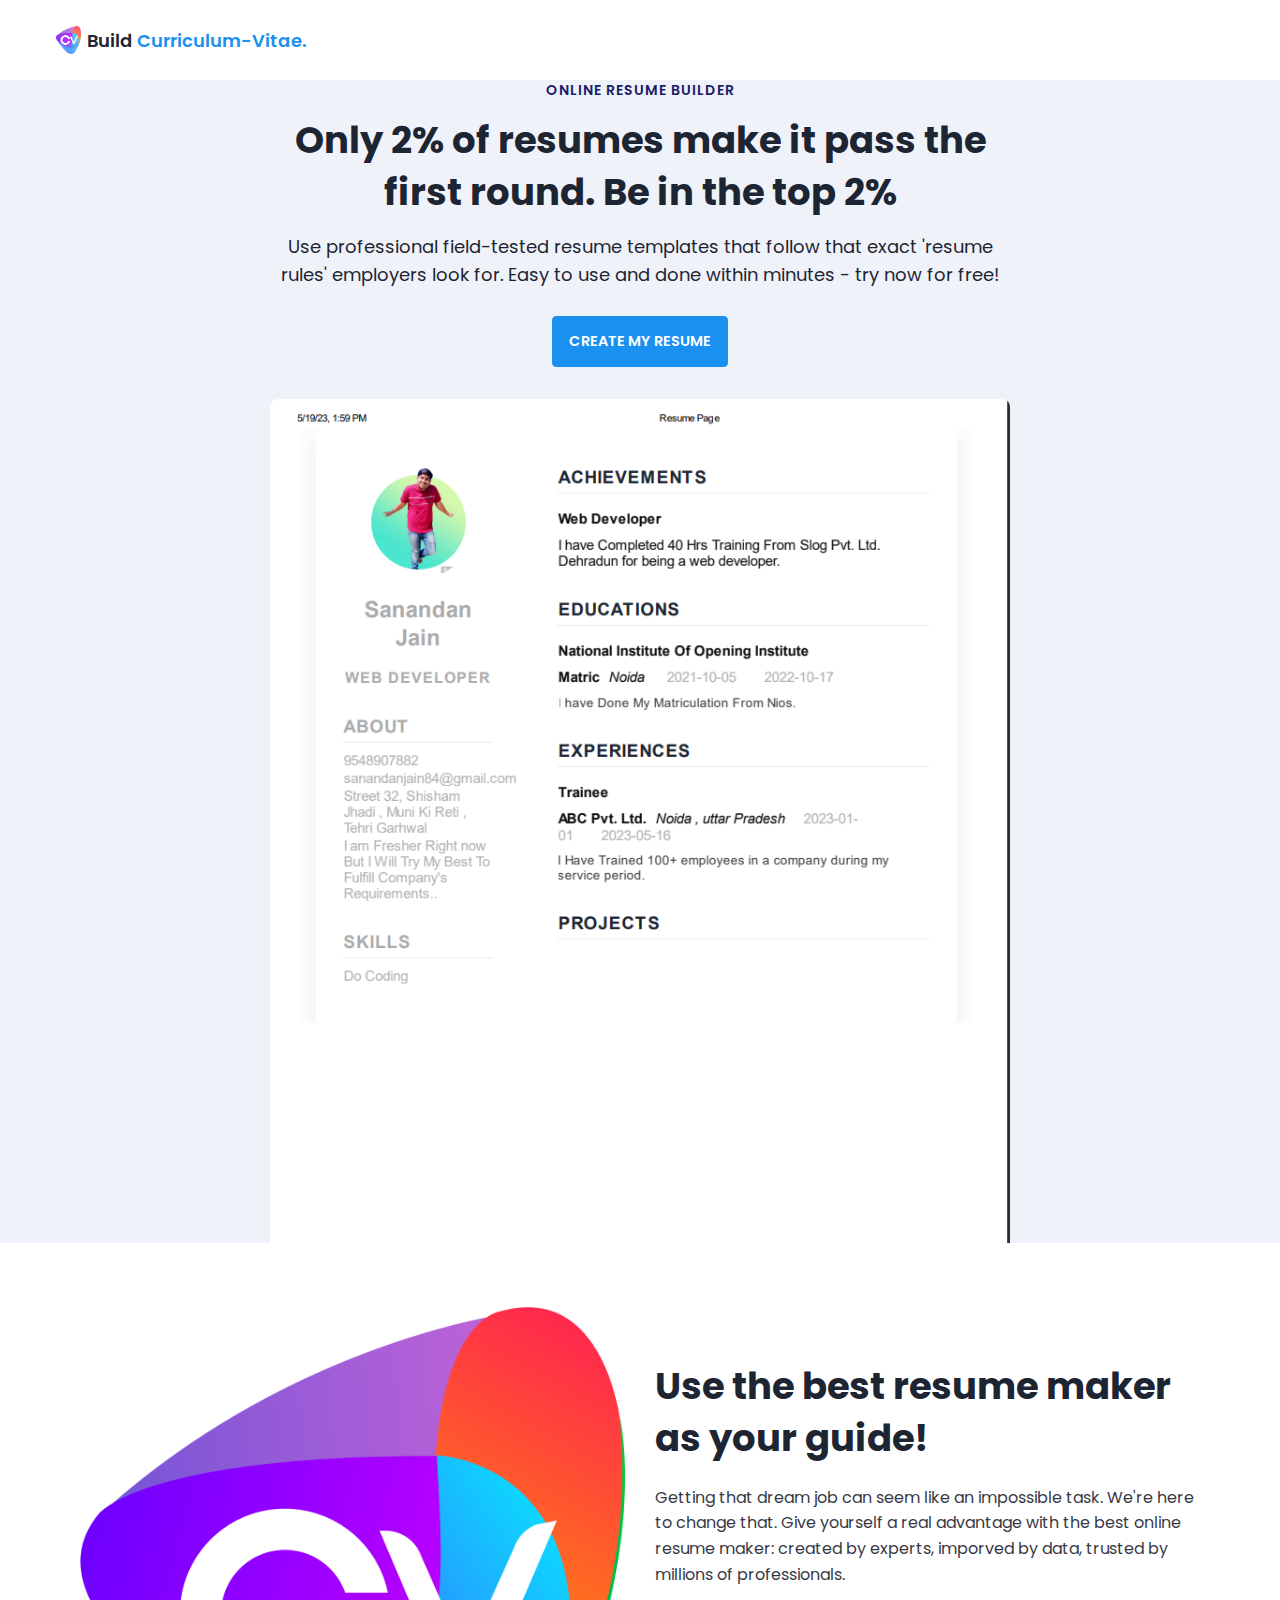
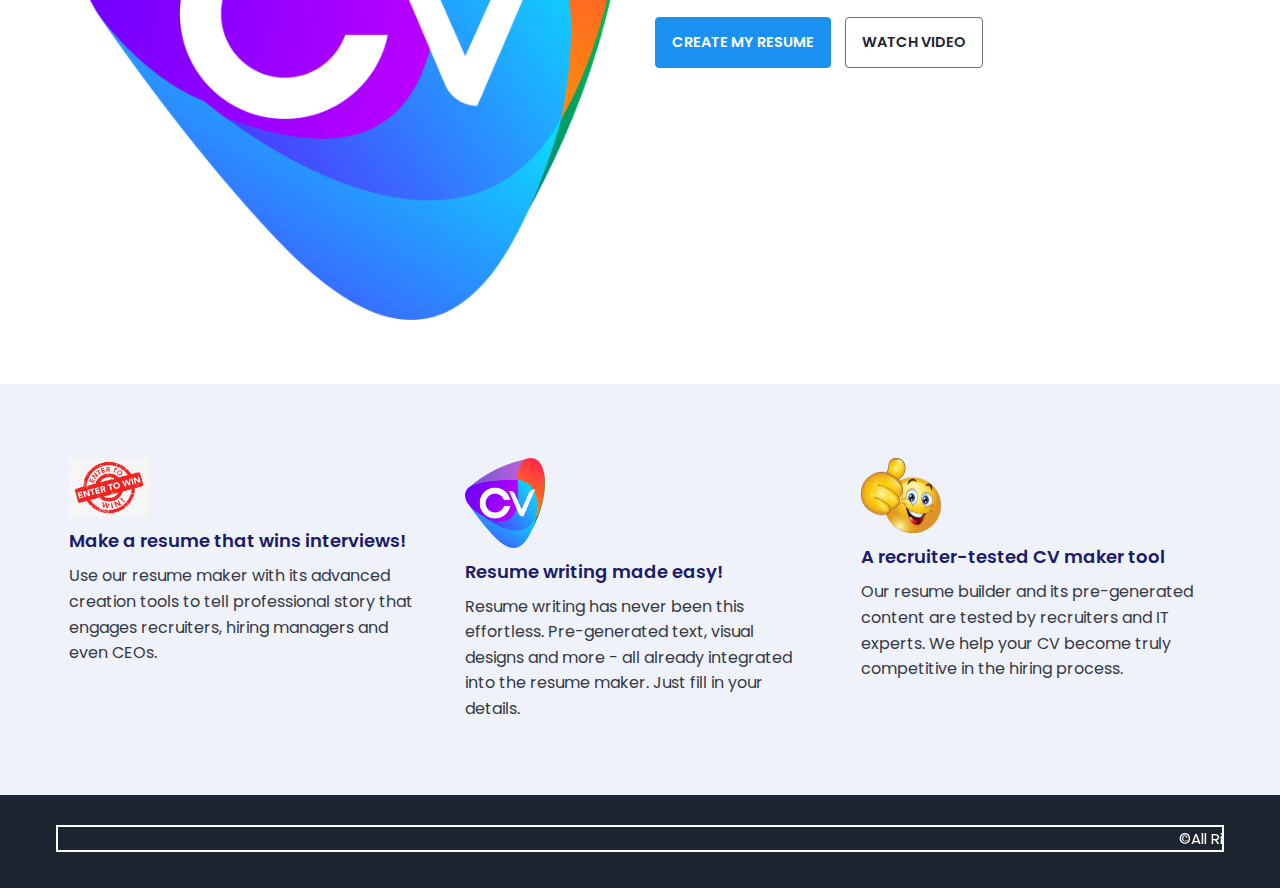
<file: SHADOWHAWK/slog pro/index.html>
<!DOCTYPE html>

    <head>
        <meta charset="utf-8">
        <meta http-equiv="X-UA-Compatible" content="IE=edge">
        <title>Home Page</title>
        <meta name="description" content="cv builder website">
        <meta name="viewport" content="width=device-width, initial-scale=1">
        <link rel="stylesheet" href="main.css">
        <link rel="icon" href="logo.png">
    </head>
    <body>

        <nav class = "navbar bg-white">
            <div class="container">
                <div class = "navbar-content">
                    <div class = "brand-and-toggler">
                        <a href = "index.html" class = "navbar-brand">
                            <img src = "logo.png" alt = "" class = "navbar-brand-icon">
                            <span class = "navbar-brand-text">Build <span>Curriculum-Vitae.</span>
                        </a>
                        </div>
                </div>
            </div>
        </nav>

        <header class = "header bg-bright" id = "header">
            <div class = "container">
                <div class = "header-content text-center">
                    <h6 class = "text-uppercase text-blue-dark fs-14 fw-6 ls-1">online resume builder</h6>
                    <h1 class = "lg-title">Only 2% of resumes make it pass the first round. Be in the top 2%</h1>
                    <p class = "text-dark fs-18">Use professional field-tested resume templates that follow that exact 'resume rules' employers look for. Easy to use and done within minutes - try now for free!</p>
                    <a href = "resume.html" class = "btn btn-primary text-uppercase">create my resume</a>
                    <img src = "resume.png">
                </div>
            </div>
        </header>

        <div class="section-one">
            <div class="container">
                <div class = "section-one-content">
                    <div class="section-one-l">
                        <img src = "logo.png">
                    </div>
                    <div class = "section-one-r text-center">
                        <h2 class = "lg-title">Use the best resume maker as your guide!</h2>
                        <p class = "text">Getting that dream job can seem like an impossible task. We're here to change that. Give yourself a real advantage with the best online resume maker: created by experts, imporved by data, trusted by millions of professionals.</p>
                        <div class = "btn-group">
                            <a href = "resume.html" class = "btn btn-primary text-uppercase">create my resume</a>
                            <a href = "video.html" class = "btn btn-secondary text-uppercase">watch video</a>
                        </div>
                    </div>
                </div>
            </div>
        </div>

        <div class = "section-two bg-bright">
            <div class="container">
                <div class="section-two-content">
                    <div class = "section-items">
                        <div class = "section-item">
                            <div class = "section-item-icon">
                                <img src = "win.png" alt = "">
                            </div>
                            <h5 class = "section-item-title">Make a resume that wins interviews!</h5>
                            <p class = "text">Use our resume maker with its advanced creation tools to tell professional story that engages recruiters, hiring managers and even CEOs.</p>
                        </div>

                        <div class = "section-item">
                            <div class = "section-item-icon">
                                <img src = "logo.png" alt = "">
                            </div>
                            <h5 class = "section-item-title">Resume writing made easy!</h5>
                            <p class = "text">Resume writing has never been this effortless. Pre-generated text, visual designs and more - all already integrated into the resume maker. Just fill in your details.</p>
                        </div>

                        <div class = "section-item">
                            <div class = "section-item-icon">
                                <img src = "great.png" alt = "">
                            </div>
                            <h5 class = "section-item-title">A recruiter-tested CV maker tool</h5>
                            <p class = "text">Our resume builder and its pre-generated content are tested by recruiters and IT experts. We help your CV become truly competitive in the hiring process.</p>
                        </div>
                    </div>
                </div>
            </div>
        </div>

        <footer class = "footer bg-dark">
            <div class="container">
                <div class = "footer-content text-center">
                    <p class="fs-15"><marquee style="border:2px solid white;color: white;">&copy;All Rights Reserve under Shadow Hawk Group [Sanandan , Ajay ,Rajkumar , Anant]</marquee>
                    </div>
            </div>
        </footer>
        
    </body>
</html>
</file>
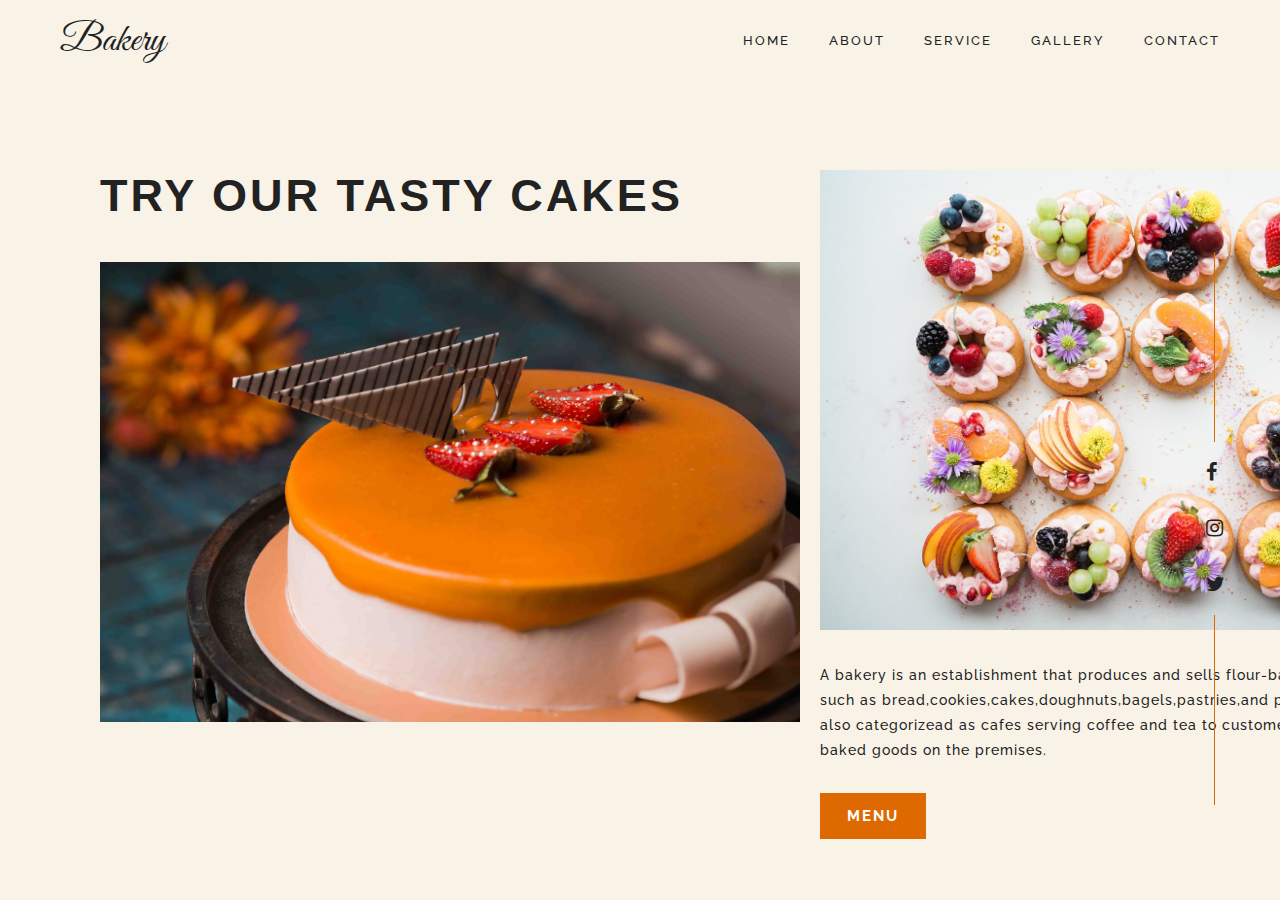
<file: THUNDERBOLT/Slog-Project-Cake-Website/Html forlder/index.html>
<!DOCTYPE html>
<html lang="en">
<head>
  <meta charset="UTF-8">
  <meta name="viewport" content="width=device-width, initial-scale=1.0">
  <title>Bakery</title>
  <link rel="stylesheet" href="/THUNDERBOLT/Slog-Project-Cake-Website/mycss/style.css">
  <link href='https://fonts.googleapis.com/css?family=Raleway' rel='stylesheet'>
  <link href='http://fonts.googleapis.com/css?family=Great+Vibes' rel='stylesheet' type='text/css'>
</head>
<body>
  
 
  
  <nav class="navbar">
    <div class="inner-width">
      
      <a href="index.html" class="logo">Bakery</a>
      <div class="navbar-menu">
        <a href="index.html">home</a>
        <a href="about.html">about</a>
        <a href="Service.html">Service</a>
        <a href="gallery.html">gallery</a>
        <a href="Contact.html">contact</a>
      </div>
    </div>
  </nav>
  <section id="home">
    <div class="content1">
      <div class="title">
        <h1>try our tasty cakes</h1>
      </div>
      <div class="image"></div>
    </div>
    <div class="content2">
      <div class="image"></div>
      <div class="title">
        <p> A bakery is an establishment that produces and sells flour-based food baked in an oven such as 
            bread,cookies,cakes,doughnuts,bagels,pastries,and pies. Some retail bakeries are also categorizead 
            as cafes serving coffee and tea to customers who wish to consume the baked goods on the premises. </p>
       <a href="menu.html"> <button>Menu</button></a>
      </div>
    </div>

    

    <div class="social-container">
      <ul class="social-icons">
        <li><a href="https://www.facebook.com/"><i class="fa fa-facebook-f"></i></a></li>
        <li><a href="https://www.instagram.com/"><i class="fa fa-instagram"></i></a></li>
        <li><a href=""><i class="fa fa-twitter"></i></a></li>
      </ul>
    </div>
  </section>
</body>
</html>
</file>
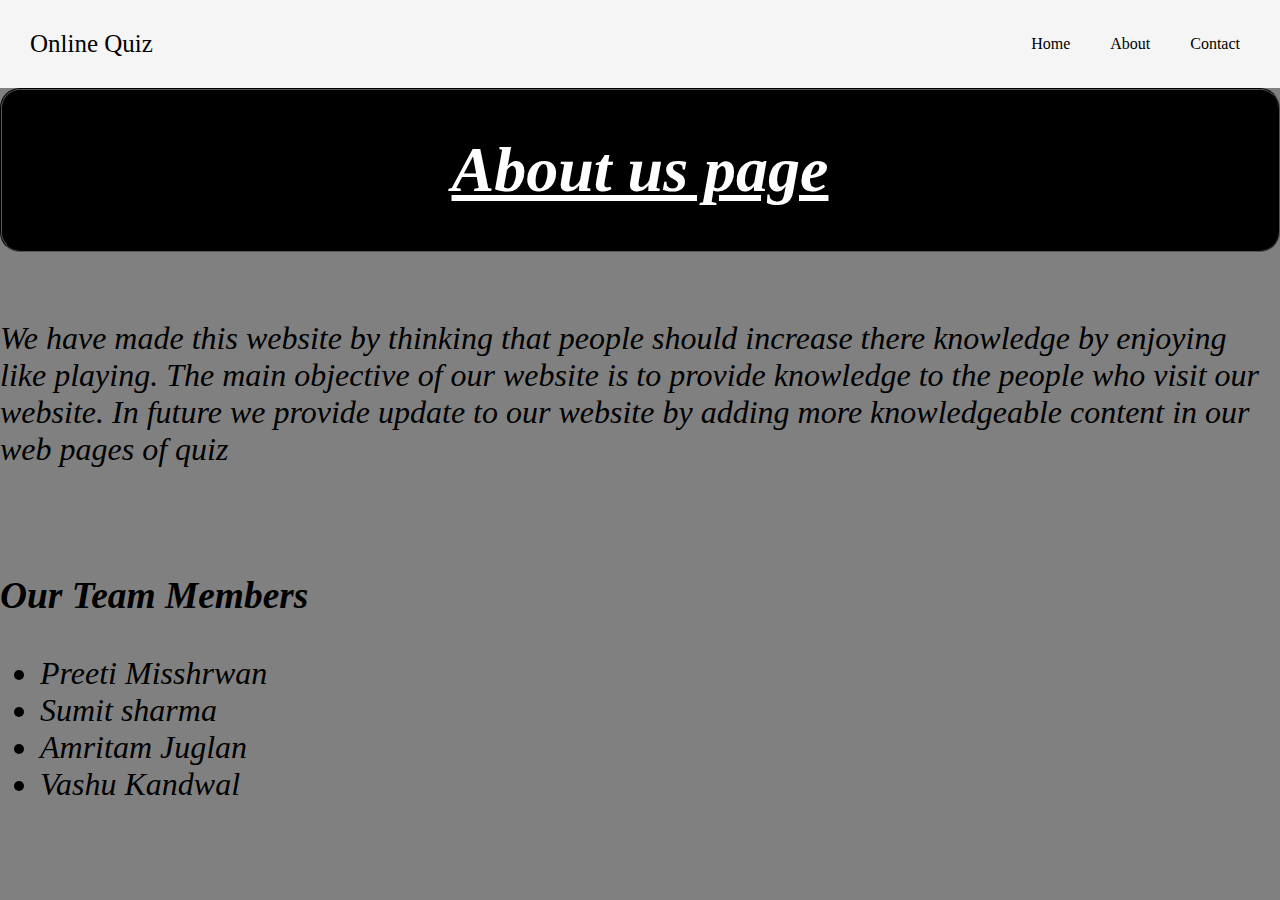
<file: LIGHTING LEGEND/about.html>
<!DOCTYPE html>
<html lang="en">
  <head>
    <meta charset="UTF-8">
    <meta name="viewport" content="width=device-width, initial-scale=1.0">
    <title>Awesome Quiz by Team Lightning legends</title>
  
    <link rel="stylesheet" href="about.css">
    <link rel="stylesheet" href="nav.css">

    <!-- FontAweome CDN Link for Icons -->
    <link rel="stylesheet" href="https://cdnjs.cloudflare.com/ajax/libs/font-awesome/5.15.3/css/all.min.css"/>
</head>
<body>
    
    <header class="header">
        <a href="index.html" class="logo">Online Quiz</a>
        
        <nav class="nav-items">
          
          <a href="index.html">Home</a>
          <a href="about.html">About</a>
          <a href="contact.html">Contact</a>
          
        </nav>
      </header> 
      


  <div class="about"><u>
      <h1>About us page</h1>
    </u></div><br><br>


  <div class="para">
    <p>We have made this website by thinking that people should increase there knowledge by enjoying like playing. The
      main objective of our website is to provide knowledge to the people who visit our website. In future we provide
      update to our website by adding more knowledgeable content in our web pages of quiz </p>
  </div>
  <div class="container"><br>

    <h3> Our Team Members</h3>
    <ul class="star">
      <li>Preeti Misshrwan</li>
      <li>Sumit sharma </li>
      <li>Amritam Juglan</li>
      <li>Vashu Kandwal</li>

    </ul>
  </div>


</body>

</html>
</file>
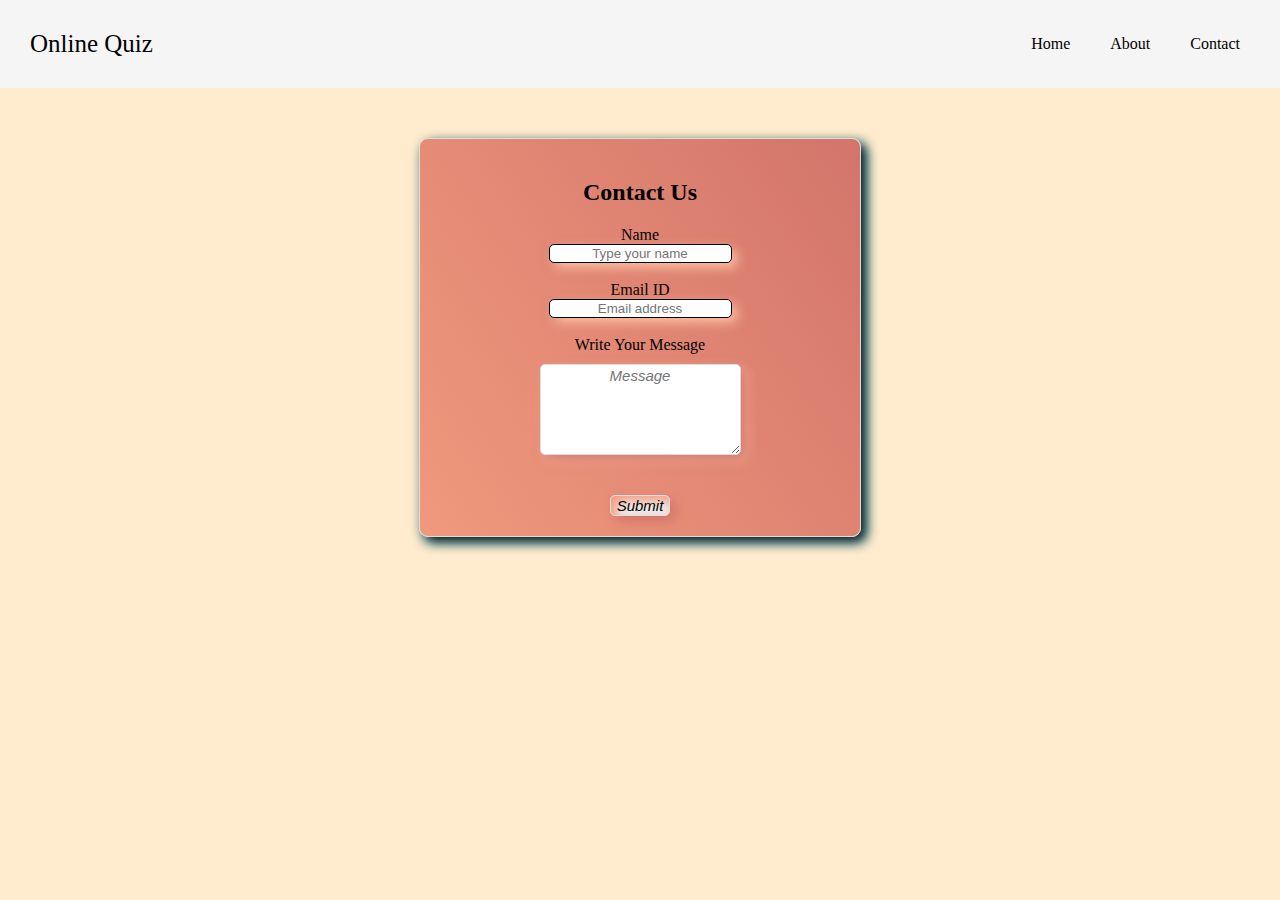
<file: LIGHTING LEGEND/contact.html>
<!DOCTYPE html>
<html lang="en">

<head>
    <meta charset="UTF-8">
    <meta http-equiv="X-UA-Compatible" content="IE=edge">
    <meta name="viewport" content="width=device-width, initial-scale=1.0">
    <title>MyMusic | Contact Us</title>
    <link rel="icon" href="./images/01ChCTMYX8njQl9apZ5oyRi-1.png">
    <link rel="stylesheet" href="nav.css">
    <link rel="stylesheet" href="contact.css">
    <link rel="stylesheet" href="https://cdn.jsdelivr.net/npm/bootstrap@4.6.2/dist/css/bootstrap.min.css"
        integrity="sha384-xOolHFLEh07PJGoPkLv1IbcEPTNtaed2xpHsD9ESMhqIYd0nLMwNLD69Npy4HI+N" crossorigin="anonymous">
    <!-- link java script -->
    <script src="https://cdn.jsdelivr.net/npm/jquery@3.5.1/dist/jquery.slim.min.js"
        integrity="sha384-DfXdz2htPH0lsSSs5nCTpuj/zy4C+OGpamoFVy38MVBnE+IbbVYUew+OrCXaRkfj"
        crossorigin="anonymous"></script>
    <script src="https://cdn.jsdelivr.net/npm/bootstrap@4.6.2/dist/js/bootstrap.bundle.min.js"
        integrity="sha384-Fy6S3B9q64WdZWQUiU+q4/2Lc9npb8tCaSX9FK7E8HnRr0Jz8D6OP9dO5Vg3Q9ct"
        crossorigin="anonymous"></script>
</head>

<body style="background-color: blanchedalmond;">
    <header class="header">
        <a href="index.html" class="logo">Online Quiz</a>
        
        <nav class="nav-items">
          
          <a href="index.html">Home</a>
          <a href="about.html">About</a>
          <a href="contact.html">Contact</a>
          
        </nav>
      </header> 

    <section>
        <form>
            <center>
                <h2>Contact Us</h2>
            </center>
            <lable for="name">Name</lable>
            <div>
                <input type="text" name="myName" placeholder="Type your name" id="name" required>
            </div>
            <br>
            <lable for="email">Email ID</lable>
            <div>
                <input type="email" placeholder="Email address" name="my email" id="email" required>
            </div><br>
            <div>
                Write Your Message<br>
                <textarea name=" mytext" placeholder="Message" col="45" rows="5" id="message"></textarea>
            </div>
            <br>
            <br>
            <div>
                <button type="submit">Submit</button>
            </div>
        </form>
    </section>

</body>

</html>
</file>
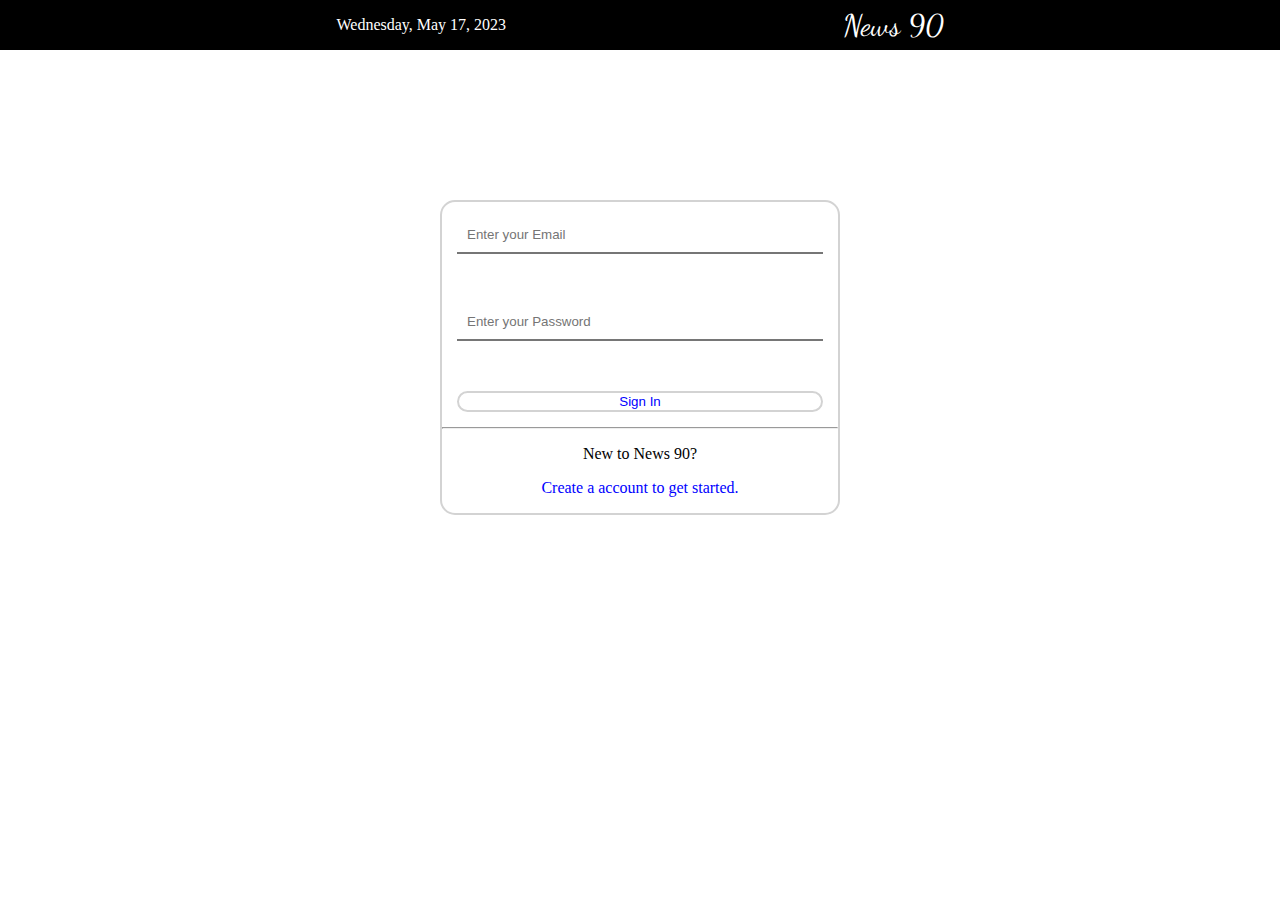
<file: FIRESTORM/slog_Project/sign_in.html>
<!DOCTYPE html>
<html lang="en">

<head>
    <meta charset="UTF-8">
    <meta http-equiv="X-UA-Compatible" content="IE=edge">
    <meta name="viewport" content="width=device-width, initial-scale=1.0">
    <!-- link google fonts -->
    <link rel="preconnect" href="https://fonts.googleapis.com">
    <link rel="preconnect" href="https://fonts.gstatic.com" crossorigin>
    <link href="https://fonts.googleapis.com/css2?family=Dancing+Script&display=swap" rel="stylesheet">
    <!-- link css here -->
    <link rel="stylesheet" href="css/signin.css">
    <link rel="stylesheet" href="css/index.css">
    <link rel="stylesheet" href="https://cdn.jsdelivr.net/npm/bootstrap@4.6.2/dist/css/bootstrap.min.css"
        integrity="sha384-xOolHFLEh07PJGoPkLv1IbcEPTNtaed2xpHsD9ESMhqIYd0nLMwNLD69Npy4HI+N" crossorigin="anonymous">
    <!-- link java script -->
    <script src="https://cdn.jsdelivr.net/npm/jquery@3.5.1/dist/jquery.slim.min.js"
        integrity="sha384-DfXdz2htPH0lsSSs5nCTpuj/zy4C+OGpamoFVy38MVBnE+IbbVYUew+OrCXaRkfj"
        crossorigin="anonymous"></script>
    <script src="https://cdn.jsdelivr.net/npm/bootstrap@4.6.2/dist/js/bootstrap.bundle.min.js"
        integrity="sha384-Fy6S3B9q64WdZWQUiU+q4/2Lc9npb8tCaSX9FK7E8HnRr0Jz8D6OP9dO5Vg3Q9ct"
        crossorigin="anonymous"></script>
    <!-- title here -->
    <title>New90</title>
</head>

<body>
    <div  id="header">
        <div style="height: 50px;" id="top">
            <p id="date">Wednesday, May 17, 2023</p>
            <p style="font-family: 'Dancing Script', cursive;font-size: 30px;"><a style="text-decoration: none;color: white;" href="index.html">News 90</a></p>
        </div>
    </div>
    <div class="main">
        <form>
            <input type="email" id="email" placeholder="Enter your Email">
            <input type="password" name="password" id="pass" placeholder="Enter your Password">
            <button class="sign_in" onclick="check()">Sign In</button>
        </form> 
        <hr>
        <p style="text-align: center;">New to News 90?</p>
        <a style="text-decoration: none;color: blue;" href="sign_up.html"><p style="text-align: center;">Create a account to get started.</p></a>
    </div>

    <script src="javascript/javascript.js"></script>
</body>

</html>
</file>
<file: SHADOWHAWK/slog pro/main.css>
@import url('https://fonts.googleapis.com/css2?family=Manrope:wght@200;300;400;500;600;700;800&family=Poppins:ital,wght@0,100;0,200;0,300;0,400;0,500;0,600;0,700;0,800;0,900;1,100;1,200;1,300;1,400;1,500;1,600;1,700;1,800;1,900&display=swap');

:root{
    --clr-blue: #1A91F0;
    --clr-blue-mid: #1170CD;
    --clr-blue-dark: #1A1C6A;
    --clr-white: #fff;
    --clr-bright: #EFF2F9;
    --clr-dark: #1e2532;
    --clr-black: #000;
    --clr-grey: #656e83;
    --clr-green: #084C41;
    --font-poppins: 'Poppins', sans-serif;
    --font-manrope: 'Manrope', sans-serif;;
    --transition: all 300ms ease-in-out;
}

*{
    padding: 0;
    margin: 0;
    box-sizing: border-box;
}

html{
    font-size: 10px;
}

.but{
    padding-right: 500px;
    padding-left: 250px;
}

#but{
    padding-right: 500px;
    padding-left: 200px;
}

body{
    font-size: 1.6rem;
    font-family: var(--font-poppins);
}

button{
    border: none;
    background-color: transparent;
    outline: 0;
    cursor: pointer;
    font-family: inherit;
}

img{
    width: 100%;
    display: block;
}

a{
    text-decoration: none;
}

/* fonts */
.font-poppins{font-family: var(--font-poppins);}
.font-manrope{font-family: var(--font-manrope);}

/* text colors */
.text-blue{color: var(--clr-blue);}
.text-blue-mid{color: var(--clr-blue-mid);}
.text-blue-dark{color: var(--clr-blue-dark);}
.text-bright{color: var(--clr-bright);}
.text-dark{color: var(--clr-dark);}
.text-grey{color: var(--clr-grey);}
.text-white{color: var(--clr-white);}

/* backgrounds */
.bg-blue{background-color: var(--clr-blue);}
.bg-blue-mid{background-color: var(--clr-blue-mid);}
.bg-blue-dark{background-color: var(--clr-blue-dark);}
.bg-bright{background-color: var(--clr-bright);}
.bg-dark{background-color: var(--clr-dark);}
.bg-grey{background-color: var(--clr-grey);}
.bg-white{background-color: var(--clr-white);}
.bg-black{background-color: var(--clr-black);}
.bg-green{background-color: var(--clr-green);}

.text-center{ text-align: center;}
.text-left{text-align: left;}
.text-right{text-align: right;}
.text-uppercase{text-transform: uppercase;}
.text-lowercase{text-transform: lowercase;}
.text-capitalize{text-transform: capitalize;}
.text{
    color: var(--clr-dark);
    opacity: 0.9;
    margin: 2rem 0;
    line-height: 1.6;
}

.fw-2{font-weight: 200;}
.fw-3{font-weight: 300;}
.fw-4{font-weight: 400;}
.fw-5{font-weight: 500;}
.fw-6{font-weight: 600;}
.fw-7{font-weight: 700;}
.fw-8{font-weight: 800;}

.fs-13{font-size: 13px;}
.fs-14{font-size: 14px;}
.fs-15{font-size: 15px;}
.fs-16{font-size: 16px;}
.fs-17{font-size: 17px;}
.fs-18{font-size: 18px;}
.fs-19{font-size: 19px;}
.fs-20{font-size: 20px;}
.fs-21{font-size: 21px;}
.fs-22{font-size: 22px;}
.fs-23{font-size: 23px;}
.fs-24{font-size: 24px;}
.fs-25{font-size: 25px;}

.ls-1{letter-spacing: 1px;}
.ls-2{letter-spacing: 2px;}

.container{
    max-width: 1200px;
    margin: 0 auto;
    padding: 0 1.6rem;
}

/* bars button */
.bars{
    display: flex;
    flex-direction: column;
    justify-content: space-between;
    height: 16.5px;
    width: 25px;
}
.bars .bar{
    width: 100%;
    height: 2px;
    background-color: var(--clr-blue);
    transition: var(--transition);
}

.bars:hover .bar{
    background-color: var(--clr-dark);
}

/* buttons */
.btn{
    font-size: 14.5px;
    font-weight: 600;
    padding: 1.4rem 1.6rem;
    border-radius: 4px;
    display: inline-block;
}

.btn-primary{
    background-color: var(--clr-blue);
    color: var(--clr-white);
    border: 1px solid var(--clr-blue);
    transition: var(--transition);
}

.btn-primary:hover{
    background-color: transparent;
    color: var(--clr-dark);
    border-color: var(--clr-grey);
}

.btn-secondary{
    background-color: transparent;
    color: var(--clr-dark);
    border: 1px solid var(--clr-grey);
    transition: var(--transition);
}

.btn-secondary:hover{
    background-color: var(--clr-blue);
    color: var(--clr-white);
    border-color: var(--clr-blue);
}

.btn-group button:first-child, .btn-group a:first-child{
    margin-right: 1rem!important;
}

/* navbar part */
.navbar{
    height: 80px;
    display: flex;
    align-items: center;
    box-shadow: rgba(0, 0, 0, 0.08) 0px 3px 8px;
}

.navbar .container{
    width: 100%;
}

.navbar-brand{
    display: flex;
    align-items: center;
    justify-content: flex-start;
    font-size: 1.8rem;
}
.navbar-brand-text{
    color: var(--clr-dark);
    font-weight: 600;
}
.navbar-brand-text span{
    color: var(--clr-blue);
}
.navbar-brand-icon{
    width: 25px;
    margin-right: 6px;
    opacity: 0.8;
}
.brand-and-toggler{
    display: flex;
    align-items: center;
    justify-content: space-between;
}
.header{
    min-height: calc(100vh - 80px);
    display: flex;
    flex-direction: column;
    align-items: center;
    justify-content: center;
}
.header-content{
    max-width: 740px;
    margin-right: auto;
    margin-left: auto;
}
.header-content img{
    max-width: 760px;
    border-top-right-radius: 8px;
    border-top-left-radius: 8px;
    margin-top: 3.2rem;
}
.lg-title{
    margin: 1.4rem 0;
    font-size: 37px;
    line-height: 1.4;
    color: var(--clr-dark);
}
.header-content p{
    margin-bottom: 2.6rem;
    line-height: 1.6;
}


/* section one */
.section-one{
    padding: 64px 0;
    min-height: 80vh;
    display: flex;
    align-items: center;
}
.section-one-l img{
    max-width: 545px;
    margin-right: auto;
    margin-left: auto;
}
.section-one-r{
    margin-top: 4rem;
}

.section-one .btn-group{
    margin-top: 2rem;
}
.section-one-r{
    max-width: 545px;
    margin-right: auto;
    margin-left: auto;
}
.section-one-r .btn-group{
    margin-top: 3rem;
}

/* section two */
.section-two{
    padding: 64px 0;
}
.section-two .section-items{
    display: grid;
    gap: 2rem;
}

.section-two .section-item{
    max-width: 350px;
    text-align: center;
    margin-right: auto;
    margin-left: auto;
}
.section-two .section-item-icon{
    margin: 1rem 0;
}
.section-two .section-item-icon img{
    width: 80px;
    margin-right: auto;
    margin-left: auto;
}
.section-two .section-item-title{
    color: var(--clr-blue-dark);
    font-size: 1.8rem;
    font-weight: 600;
}
.section-two .text{
    margin: 0.9rem 0;
}

/* footer */
.footer{
    padding: 3rem 0;
}
.footer-content p{
    color: var(--clr-grey);
}
.footer-content p span{
    color: var(--clr-white);
}

/* media queries */
@media screen and (min-width: 768px){
    .section-two .section-items{
        grid-template-columns: repeat(2, 1fr);
    }
}

@media screen and (min-width: 992px){
    .section-one-content{
        display: grid;
        grid-template-columns: repeat(2, 1fr);
        column-gap: 3rem;
    }
    .section-one-r{
        text-align: left;
    }
    .section-two .section-items{
        grid-template-columns: repeat(3, 1fr);
    }
    .section-two .section-item{
        text-align: left;
    }
    .section-two .section-item-icon img{
        margin-left: 0;
    }
}



/* resume page */
#about-sc{
    padding: 64px 0;
}

.cv-form-row-title{
    background-color: var(--clr-dark);
    padding: 0.8rem 1.6rem;
    margin-bottom: 2rem;
}

.cv-form-row-title h3{
    color: var(--clr-white);
    font-weight: 500;
    text-transform: uppercase;
    letter-spacing: 1.5px;
    font-size: 1.7rem;
}
.cv-form-blk{
    margin: 3rem 0;
}
.cv-form-row{
    padding: 3rem 2rem 0 2rem;
    border: 1px solid rgba(0, 0, 0, 0.08);
    margin-bottom: 1rem;
    position: relative;
}
textarea{
    resize: none;
}
.form-elem{
    margin-bottom: 3rem;
    position: relative;
}
.form-label{
    display: block;
    font-weight: 600;
    font-size: 14px;
    color: var(--clr-dark);
    margin-bottom: 0.5rem;
}
.form-control{
    border-radius: none;
    border: 1px solid rgba(0, 0, 0, 0.1);
    font-size: 14px;
    padding: 0.8rem 1.6rem;
    font-family: inherit;
    width: 100%;
    outline: 0;
    transition: var(--transition);
}

.form-control:focus{
    border-color: rgba(0, 0, 0, 0.3);
}
.form-text{
    color: #ca0b00;
    font-size: 12px;
    position: absolute;
    letter-spacing: 0.5px;
    top: calc(100% + 2px);
    left: 0;
    width: 100%;
}
.cols-3, .cols-2{
    display: grid;
}
.repeater-add-btn{
    width: 25px;
    height: 25px;
    background-color: var(--clr-blue-mid);
    font-size: 1.6rem;
    color: var(--clr-white);
    margin: 1rem 0;
}
.repeater-remove-btn{
    position: absolute;
    top: 10px;
    right: 10px;
    z-index: 999;
    width: 25px;
    height: 25px;
    border-radius: 50%;
    background-color: #ca0b00;
    color: var(--clr-white);
    font-size: 1.6rem;
}

/* preview section */
.preview-cnt{
    border-radius: 5px;
    display: grid;
    grid-template-columns: 32% auto;
    box-shadow: rgba(149, 157, 165, 0.2) 0px 8px 24px;
    overflow: hidden;
}

.preview-cnt-l{
    padding: 3rem 3rem 2rem 3rem;
}
.preview-cnt-r{
    padding: 3rem 3rem 3rem 4rem;
}
.preview-cnt-l .preview-blk:nth-child(1){
    text-align: center;
}
.preview-image{
    width: 120px;
    height: 120px;
    border-radius: 50%;
    overflow: hidden;
    margin-right: auto;
    margin-left: auto;
}
.preview-image img{
    width: 100%;
    height: 100%;
    object-fit: cover;
}
.preview-item-name{
    font-size: 2.4rem;
    font-weight: 600;
    margin: 1.8rem 0;
    position: relative;
}
.preview-item-name::after{
    position: absolute;
    content: "";
    bottom: -10px;
    width: 50px;
    height: 1.5px;
    background-color: rgba(255, 255, 255, 0.5);
    left: 50%;
    transform: translateX(-50%);
}
.preview-blk{
    padding: 1rem 0;
    margin-bottom: 1rem;
}
.preview-blk-title h3{
    text-transform: uppercase;
    letter-spacing: 0.5px;
    border-bottom: 0.5px solid rgba(0, 0, 0, 0.08);
    padding-bottom: 0.5rem;
}
.preview-blk-title{
    margin-bottom: 1rem;
}
.preview-blk-list .preview-item{
    font-size: 1.5rem;
    margin-bottom: 0.2rem;
    opacity: 0.95;
}
.preview-cnt-r .preview-blk-title{
    color: var(--clr-dark);
}
.preview-cnt-r .preview-blk-list .preview-item{
    margin-top: 1.8rem;
}

.achievements-items.preview-blk-list .preview-item span:first-child,
.educations-items.preview-blk-list .preview-item span:first-child,
.experiences-items.preview-blk-list .preview-item span:first-child{
    display: block;
    font-weight: 600;
    margin-bottom: 1rem;
    background-color: rgba(0, 0, 0, 0.03);
}

.educations-items.preview-blk-list .preview-item span:nth-child(2),
.experiences-items.preview-blk-list .preview-item span:nth-child(2){
    font-weight: 600;
    margin-right: 1rem;
}

.educations-items.preview-blk-list .preview-item span:nth-child(3),
.experiences-items.preview-blk-list .preview-item span:nth-child(3){
    font-style: italic;
    margin-right: 1rem;
}

.educations-items.preview-blk-list .preview-item span:nth-child(4),
.educations-items.preview-blk-list .preview-item span:nth-child(5),
.experiences-items.preview-blk-list .preview-item span:nth-child(4),
.experiences-items.preview-blk-list .preview-item span:nth-child(5){
    margin-right: 1rem;
    background-color: var(--clr-green);
    color: var(--clr-white);
    padding: 0 1rem;
    border-radius: 0.6rem;
}

.educations-items.preview-blk-list .preview-item span:nth-child(6),
.experiences-items.preview-blk-list .preview-item span:nth-child(6){
    font-size: 13.5px;
    display: block;
    opacity: 0.8;
    margin-top: 1rem;
}
.projects-items.preview-blk-list .preview-item span{
    display: block;
}

@media screen and (min-width: 768px){
    .cols-3{
        grid-template-columns: repeat(3, 1fr);
        column-gap: 2rem;
    }
    .cols-2{
        grid-template-columns: repeat(2, 1fr);
        column-gap: 2rem;
    }
}

@media screen and (min-width: 992px){
    .cv-form-row{
        padding: 3rem 3rem 0rem 3rem;
    }
    .cols-3{
        grid-template-columns: repeat(3, 1fr);
    }
}

.print-btn-sc{
    margin: 2rem 0 6rem 0;
}

/* print section */
@media print{
    body *{
        visibility: hidden;
    }

    .non_print_area{
        display: none;
    }

    .print_area, .print_area *{
        visibility: visible;
    }

    .print_area{
        width: 100%;
        position: absolute;
        left: 0;
        top: 0;
        overflow: hidden;
    }
}
</file>
<file: LIGHTING LEGEND/about.css>
.about{
    text-align:  center;
font-size: xx-large;
font-weight: 500;
font-style: italic;
border: 2px groove black;
background-color: black;
color: white;
border-radius: 20px;
}
.para{
    font-size:xx-large;
    font-style:italic;
}
.container{
    font-size: xx-large;
    font-style: italic;
}
body{
    background-color: gray;
}
</file>
<file: LIGHTING LEGEND/nav.css>
body {
    margin: 0;
    box-sizing: border-box;
  }

  /* CSS for header */
  .header {
    display: flex;
    justify-content: space-between;
    align-items: center;
    background-color: #f5f5f5;
  }

  .header .logo {
    font-size: 25px;
    font-family: 'Sriracha', cursive;
    color: #000;
    text-decoration: none;
    margin-left: 30px;
  }

  .nav-items {
    display: flex;
    justify-content: space-around;
    align-items: center;
    background-color: #f5f5f5;
    margin-right: 20px;
  }

  .nav-items a {
    text-decoration: none;
    color: #000;
    padding: 35px 20px;
  }

  /* CSS for main element */
  .intro {
    display: flex;
    flex-direction: column;
    justify-content: center;
    align-items: center;
    width: 100%;
    height: 520px;
    background: linear-gradient(to bottom, rgba(0, 0, 0, 0.5) 0%, rgba(0, 0, 0, 0.5) 100%), url("https://www.vecteezy.com/free-vector/quiz-background");
    background-size: cover;
    background-position: center;
    background-repeat: no-repeat;
  }

  .intro h1 {
    font-family: sans-serif;
    font-size: 60px;
    color: #fff;
    font-weight: bold;
    text-transform: uppercase;
    margin: 0;
  }

  .intro p {
    font-size: 20px;
    color: #d1d1d1;
    text-transform: uppercase;
    margin: 20px 0;
  }

  .intro button {
    background-color: #5edaf0;
    color: #000;
    padding: 10px 25px;
    border: none;
    border-radius: 5px;
    font-size: 20px;
    font-weight: bold;
    cursor: pointer;
    box-shadow: 0px 0px 20px rgba(255, 255, 255, 0.4)
  }

  .achievements {
    display: flex;
    justify-content: space-around;
    align-items: center;
    padding: 40px 80px;
  }

  .achievements .work {
    display: flex;
    flex-direction: column;
    justify-content: center;
    align-items: center;
    padding: 0 40px;
  }

  .achievements .work i {
    width: fit-content;
    font-size: 50px;
    color: #333333;
    border-radius: 50%;
    border: 2px solid #333333;
    padding: 12px;
  }

  .achievements .work .work-heading {
    font-size: 20px;
    color: #333333;
    text-transform: uppercase;
    margin: 10px 0;
  }

  .achievements .work .work-text {
    font-size: 15px;
    color: #585858;
    margin: 10px 0;
  }

  .about-me {
    display: flex;
    justify-content: center;
    align-items: center;
    padding: 40px 80px;
    border-top: 2px solid #eeeeee;
  }

  .about-me img {
    width: 500px;
    max-width: 100%;
    height: auto;
    border-radius: 10px;
  }

  .about-me-text h2 {
    font-size: 30px;
    color: #333333;
    text-transform: uppercase;
    margin: 0;
  }

  .about-me-text p {
    font-size: 15px;
    color: #585858;
    margin: 10px 0;
  }
</file>
<file: LIGHTING LEGEND/contact.css>
form {
    text-align: center;
    max-width: 400px;
    margin: 50px auto;
    padding: 20px;
    border: 1px solid#ddd;
    border-radius: 9px;
    box-shadow: 5px 5px 12px #180f0f, 5px 5px 12px rgba(27, 210, 239, 0.839);
    background: linear-gradient(55deg,#F0997D,#D3756B);

  }
  form p{
    font-size: 19px; 
    font-weight: 500;
  }
  
  label {
    display: block;
    margin-bottom: 5px;
    font-weight: 900;
  }
  
  input {
    border: 1px solid black;
    border-radius: 5px;
    box-shadow: 2px 2px 5px #000000;
    box-shadow: 5px 5px 12px #FFC3A1,
      5px 5px 12px #D3756B;
  }

  input[type="text"],
  input[type="email"]{
    text-align: center;
  }
  
  textarea {
    margin-top: 10px;
    border: 1px solid #ddd;
    border-radius: 5px;
      box-shadow: 5px 5px 12px #D3756B,
        5px 5px 12px #FFC3A1;
    max-width: 80%;
  }
  
  textarea:placeholder-shown {
    font-size: 15px;
    font-family: sans-serif;
    font-style: italic;
    text-align: center;
  }
  
  button[type="submit"] {
    font-size: 15px;
    font-family: sans-serif;
    font-style: italic;
    color: black;
    border: 1px solid #ddd;
    border-radius: 5px;
    box-shadow: inset 5px 5px 12px #F0997D,
      5px 5px 12px #D3756B;
    max-width: 80%;
  }

  button[type="submit"]:hover{
    font-size: medium;
  }

  @media screen and (max-width:650px) {
    form{
      width:350px;
    }
    
  }

  @media screen and (max-width:450px) {
    form{
      width:300px;
    }
    
  }
</file>
<file: FIRESTORM/slog_Project/css/signin.css>
.main{
    max-width: 400px;
    max-height: 400px;
    border: 2px double lightgray;
    border-radius: 15px;
    margin: auto;
    margin-top: 150px;
}

form{
    margin: 15px;
}

input{
    border-top: none;
    border-left: none;
    border-right: none;
    width: 100%;
    padding: 10px;
}

button{
    width: 100%;
}

input[type="text"],input[type="password"],button{
    margin-top: 50px !important;
}


button{
    border: 2px double lightgray;
    border-radius: 5px;
    background-color: white;
    color: blue;
}

.sign_in{
    border-radius: 15px;
    max-height: 100px;
}

.sign_in:hover{
    color: black;
}
</file>
<file: FIRESTORM/slog_Project/css/index.css>
body{
    box-sizing: border-box;
    margin: 0;
    margin-left: auto;
    margin-right: auto;
    padding: 0;
}

#top{
    background-color: black;
    color: white;
    display: flex;
    margin-left: auto;
    margin-right: auto;
    align-items: center;
    justify-content: space-evenly;
    flex-wrap: nowrap;
}

.indian,.sports,.international{
    float: left;
    width: 100%;
    z-index: 100;
    text-align: justify;
    margin-top: 20px;
}

.indian p,.indian h2{
    margin: 30px;
}

.indian h2{
    text-align: center;
    text-decoration: underline;
}

* {
    box-sizing: border-box;
}

.carousel-cell {
    width: 66%;
    height: 300px;
    margin-right: 10px;
    border-radius: 5px;
    counter-increment: carousel-cell;
}

.carousel-cell img{
    border-radius: 20px;
}

h4{
    padding: 10px;
    color:white;
    text-decoration: none;
    font-size: 20px;
    text-align: center;
}

.hyper:hover{
    text-decoration: underline;
    color: whitesmoke;
}
</file>
<file: THUNDERBOLT/Slog-Project-Cake-Website/mycss/style.css>
@import url(https://cdnjs.cloudflare.com/ajax/libs/font-awesome/4.6.3/css/font-awesome.css);

*{
  margin: 0;
  padding: 0;
  text-decoration: none;
  box-sizing: border-box;
}
.navbar{
  position: absolute;
  background-color: transparent;
  width: 100%;
  padding: 30px 0;
  top: 0;
  z-index: 100;
  line-height: 20px;
}
.inner-width{
  max-width: 1300px;
  margin: auto;
  padding: 0 60px;
  display: flex;
  align-items: center;
  justify-content: space-between;
}
.logo{
  font-size: 40px;
  font-weight: 100;
  font-family: 'Great Vibes',sans-serif;
  color: #222222;
  cursor: pointer;
}
.navbar-menu a{
  font-size: 13px;
  font-weight: 500;
  font-family: 'Raleway',sans-serif;
  color: #222222;
  text-transform: uppercase;
  letter-spacing: 2px;
  margin-left: 35px;
  display: inline-block;
}
.navbar-menu a::after{
  content: '';
  display: block;
  width: 0;
  height: 1.8px;
  background-color: #de6900;
  transition: width .3s;
}
.navbar-menu a:hover::after{
  width: 100%;
}
#home{
  height: 100vh;
  display: grid;
  grid-template-columns: 1fr 1fr;
  color: #222222;
  background-color: #f8f2e7;
  padding: 0 100px;
}
.content1{
  display: flex;
  flex-direction: column;
  padding-top: 170px;
}
.title h1{
  font-size: 45px;
  font-family: 'Segoe UI', Tahoma, Geneva, Verdana, sans-serif;
  font-weight: 900;
  text-transform: uppercase;
  letter-spacing: 3px;
  margin-bottom: 40px;
}
.image{

  background-image: url(/THUNDERBOLT/Slog-Project-Cake-Website/asset/img1.jpg);
  background-position: center;
  background-size: cover;
  width: 700px;
  height: 460px;
}
.content2{
  display: flex;
  flex-direction: column;
  padding-top: 170px;
  padding-left: 20px;
}
.content2 .image{
  background-image: url(/THUNDERBOLT/Slog-Project-Cake-Website/asset/img2.jpg);
}
.title p{
  margin-bottom: 0;
  margin-top: 33px;
  font-size: 14px;
  font-family: 'Raleway',sans-serif;
  font-weight: 500;
  letter-spacing: 1px;
  line-height: 25px;
}
.content2 button{
  padding: 14px 27px;
  margin-top: 30px;
  background-color: #de6900;
  border: none;
  outline: none;
  color: #fff;
  font-size: 15px;
  font-weight: 700;
  letter-spacing: 2px;
  font-family: 'Raleway',sans-serif;
  cursor: pointer;
  text-transform: uppercase;
  transition: 0.3s;
}
.social-container{
  position: absolute;
  right: 55px;
  bottom: 30%;
}
.social-icons{
  list-style: none;
  position: relative;
}
.social-icons li{
  margin: 35px 0;
}
.social-icons li i{
  color: #222222;
  font-size: 20px;
}
.social-icons li a:hover i{
  transform: scale(1.5);
  color: #de6900;
  transition: all .2s ease-in-out;
}
.social-icons::before{
  content: '';
  position: absolute;
  display: block;
  width: 1px;
  height: 190px;
  top: -210px;
  left: 8px;
  background-color: #de6900;
}
.social-icons::after{
  content: '';
  position: absolute;
  display: block;
  width: 1px;
  height: 190px;
  bottom: -210px;
  left: 8px;
  background-color: #de6900;
}
  

body{
  margin: 0;
  padding: 0;
  /* background-image: url(https://i.postimg.cc/dQZssk2d/1.jpg); */
  background-color:rgb(223, 84, 84);
  -webkit-background-size: cover;
  background-size: cover;
  background-position: center center;
  height: 90vh;
  font-family: poppins;
}
.wrapper{
  width: 1170px;
  margin: 5% auto;
}
.wrapper h2{
  text-transform: uppercase;
  font-family: poppins;
  font-weight: bold;
  text-align: center;
  font-size: 60px;
  color: #fff;
  margin: 0;
}
.line {
width: 150px;
height: 3px;
margin: 0 auto 60px auto;
}
@media (max-width:1000px){
  .wrapper {
width: 100%;
}

.wrapper h2 {
font-size: 30px;
}
}

.AbP{

  margin-top: 20px;
}
</file>
